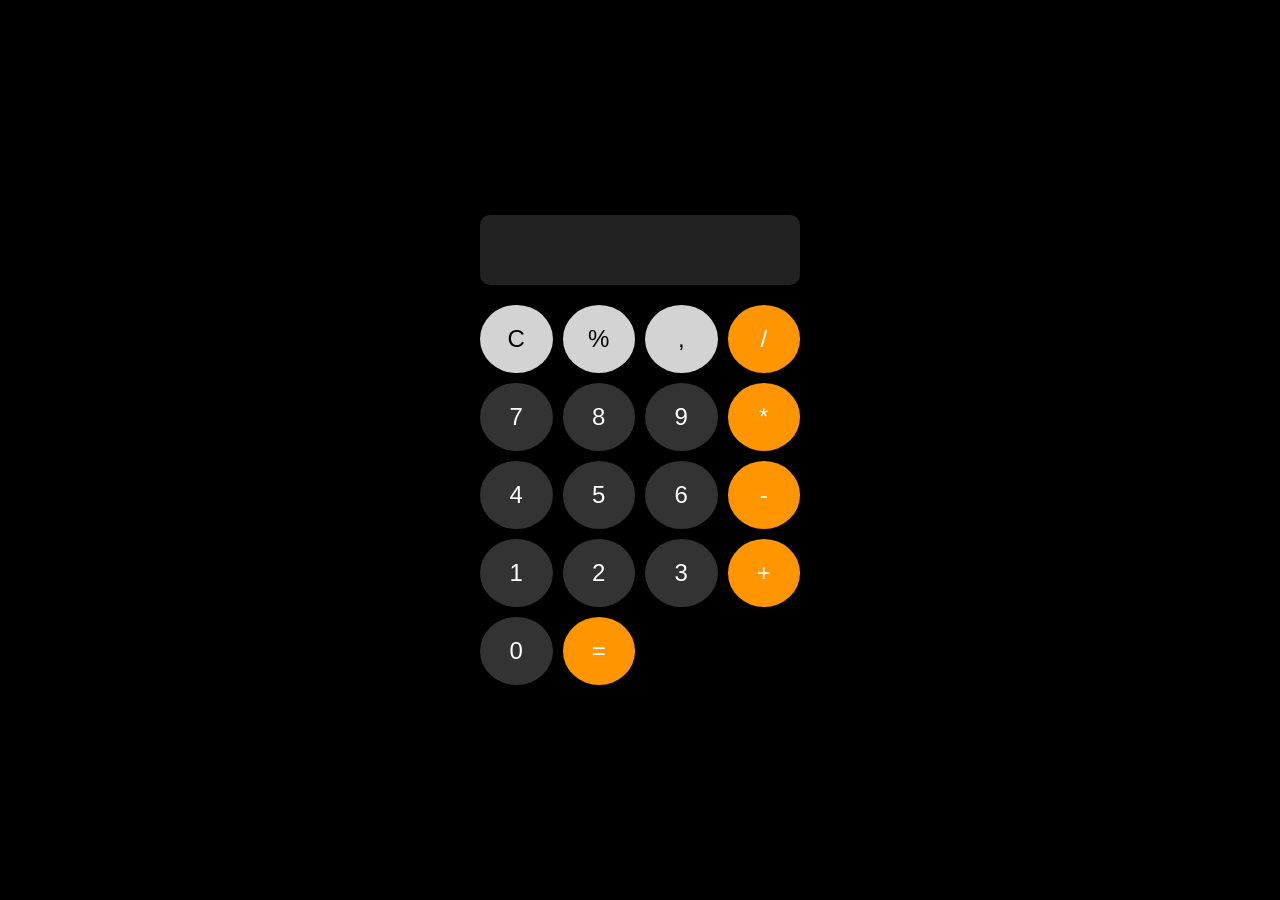
<file: calculadoraQts/index.html>
<!DOCTYPE html>
<html lang="en">
<head>
    <meta charset="UTF-8">
    <meta name="viewport" content="width=device-width, initial-scale=1.0">
    <title>Document</title>
    <link rel="stylesheet" href="style.css">
</head>
<body>
    <div class="calculator">
        <div class="display" id="display"></div>
        <div class="buttons">
            <button class="button light-gray" onclick="clearDisplay('C')">C</button>
            <button class="button light-gray" onclick="appendOperator('%')">%</button>
            <button class="button light-gray" onclick="appendOperator(',')">,</button>
            <button class="button orange" onclick="appendOperator('/')">/</button>
            <button class="button dark-gray" onclick="appendNumber('7')">7</button>
            <button class="button dark-gray" onclick="appendNumber('8')">8</button>
            <button class="button dark-gray" onclick="appendNumber('9')" >9</button>
            <button class="button orange" onclick="appendOperator('*')">*</button>
            <button class="button dark-gray" onclick="appendNumber('4')">4</button>
            <button class="button dark-gray" onclick="appendNumber('5')">5</button>
            <button class="button dark-gray" onclick="appendNumber('6')">6</button>
            <button class="button orange" onclick="appendOperator('-')">-</button>
            <button class="button dark-gray" onclick="appendNumber('1')">1</button>
            <button class="button dark-gray" onclick="appendNumber('2')">2</button>
            <button class="button dark-gray" onclick="appendNumber('3')">3</button>
            <button class="button orange" onclick="appendOperator('+')">+</button>
            <button class="button dark-gray wide" onclick="appendNumber('0')">0</button>
            <button class="button orange" onclick="calculate('=')">=</button>  
        </div>
    </div>

      <script src="script.js"></script>
</body>
</html>
</file>
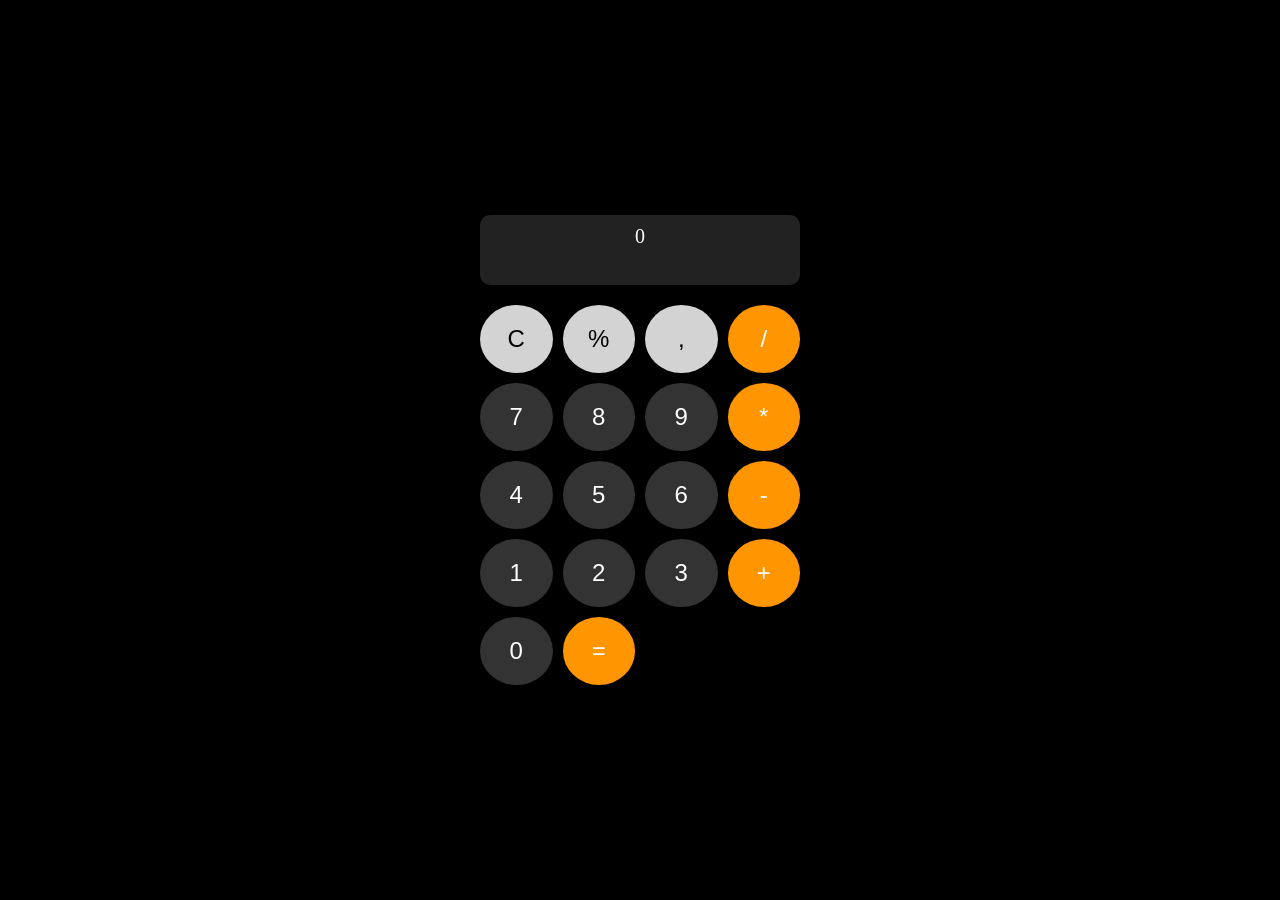
<file: calculadoraQtsV2/index.html>
<!DOCTYPE html>
<html lang="en">
<head>
    <meta charset="UTF-8">
    <meta name="viewport" content="width=device-width, initial-scale=1.0">
    <title>Document</title>
    <link rel="stylesheet" href="style.css">
</head>
<body>
    <div class="calculator">
        <div class="display" id="display"></div>
        <div class="buttons">
            <button class="button light-gray" onclick="clearDisplay()">C</button>
            <button class="button light-gray" onclick="appendOperator('%')">%</button>
            <button class="button light-gray" onclick="appendNumber(',')">,</button>
            <button class="button orange" onclick="appendOperator('/')">/</button>
            <button class="button dark-gray" onclick="appendNumber('7')">7</button>
            <button class="button dark-gray" onclick="appendNumber('8')">8</button>
            <button class="button dark-gray" onclick="appendNumber('9')">9</button>
            <button class="button orange" onclick="appendOperator('*')">*</button>
            <button class="button dark-gray" onclick="appendNumber('4')">4</button>
            <button class="button dark-gray" onclick="appendNumber('5')">5</button>
            <button class="button dark-gray" onclick="appendNumber('6')">6</button>
            <button class="button orange" onclick="appendOperator('-')">-</button>
            <button class="button dark-gray" onclick="appendNumber('1')">1</button>
            <button class="button dark-gray" onclick="appendNumber('2')">2</button>
            <button class="button dark-gray" onclick="appendNumber('3')">3</button>
            <button class="button orange" onclick="appendOperator('+')">+</button>
            <button class="button dark-gray wide" onclick="appendNumber('0')">0</button>
            <button class="button orange" onclick="calculate()">=</button>  
        </div>
    </div>

    <script src="script.js"></script>
</body>
</html>
</file>
<file: calculadoraQts/style.css>
body{
    display: flex;
    justify-content: center;
    align-items: center;
    height: 100vh;
    background-color: #000;
    margin: 0;
}

.calculator{
    background-color: #000;
    padding: 20px;
    border-radius: 10px;
    box-shadow: 0 0 10px rgba(0, 0, 0, 0.5);
    text-align: center;
    width: 320px;
}

.display{
    background-color: #222;
    color: #fff;
    font-size: 20px;
    padding: 10px;
    border-radius: 10px;
    margin-bottom: 20px;
    min-height: 50px;
    text-align: rig;
}

.buttons{
    display: grid;
    grid-template-columns: repeat(4, 1fr);
    gap: 10px;
}

.button{
    border: none;
    border-radius: 50%;
    padding: 20px;
    font-size: 1.5rem;
    cursor: pointer;
}

.button.dark-gray{
    background-color: #333;
    color: #fff;
}

.button.orange{
    background-color: #ff9500;
    color: #fff;
}

.button.light-gray{
    background-color: #d3d3d3;
    color: #000;
}

.button-wide{
    grid-column: span 2;
    border-radius: 50px;
}
</file>
<file: calculadoraQtsV2/style.css>
body{
    display: flex;
    justify-content: center;
    align-items: center;
    height: 100vh;
    background-color: #000;
    margin: 0;
}

.calculator{
    background-color: #000;
    padding: 20px;
    border-radius: 10px;
    box-shadow: 0 0 10px rgba(0, 0, 0, 0.5);
    text-align: center;
    width: 320px;
}

.display{
    background-color: #222;
    color: #fff;
    font-size: 20px;
    padding: 10px;
    border-radius: 10px;
    margin-bottom: 20px;
    min-height: 50px;
    text-align: rig;
}

.buttons{
    display: grid;
    grid-template-columns: repeat(4, 1fr);
    gap: 10px;
}

.button{
    border: none;
    border-radius: 50%;
    padding: 20px;
    font-size: 1.5rem;
    cursor: pointer;
}

.button.dark-gray{
    background-color: #333;
    color: #fff;
}

.button.orange{
    background-color: #ff9500;
    color: #fff;
}

.button.light-gray{
    background-color: #d3d3d3;
    color: #000;
}

.button-wide{
    grid-column: span 2;
    border-radius: 50px;
}
</file>
